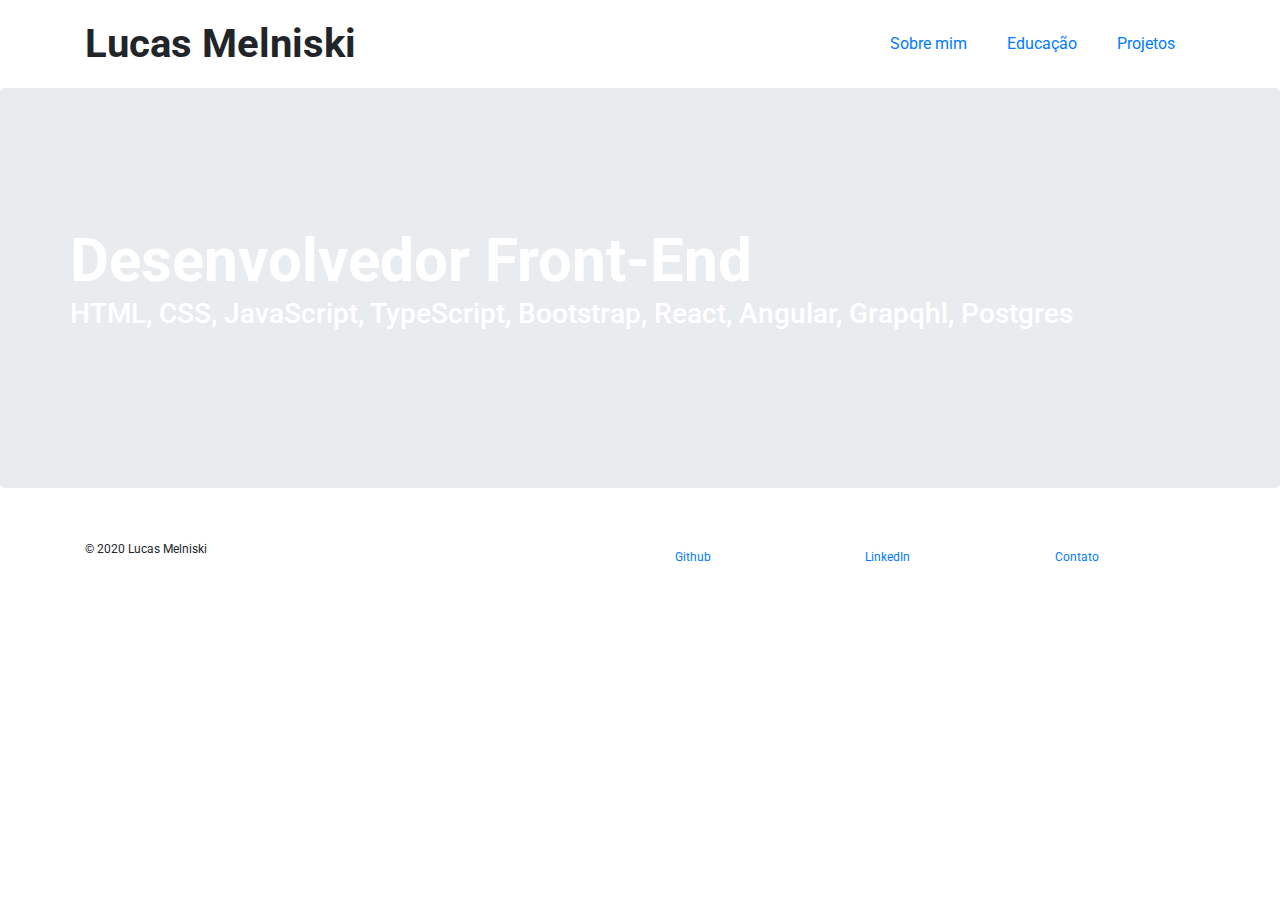
<file: index.html>
<!DOCTYPE html>
<html lang="en">
  <head>
    <title>Portfolio Lucas Melniski</title>
    <meta charset="utf-8" />
    <meta name="viewport" content="width=device-width, initial-scale=1.0">
    <link rel="stylesheet" href="https://stackpath.bootstrapcdn.com/bootstrap/4.3.1/css/bootstrap.min.css" integrity="sha384-ggOyR0iXCbMQv3Xipma34MD+dH/1fQ784/j6cY/iJTQUOhcWr7x9JvoRxT2MZw1T" crossorigin="anonymous">
    <link href='https://fonts.googleapis.com/css?family=Roboto:300,400,700' rel='stylesheet' type='text/css'>
    <link href="style.css" type="text/css" rel="stylesheet">
  </head>
  <body>
    <header class="container">
      <div class="row">
        <h1 class="col-sm-6">Lucas Melniski</h1>
        <nav class="col-sm-6 text-right">
          <a href="about.html">Sobre mim</a>
          <a href="education.html">Educação</a>
          <a href="experience.html">Projetos</a>
        </nav>
      </div>
    </header>
    <section class="jumbotron">
      <div class="container">
        <div class="row">
          <h2>Desenvolvedor Front-End</h2>
          <h3>HTML, CSS, JavaScript, TypeScript, Bootstrap, React, Angular, Grapqhl, Postgres</h3>
        </div>
      </div>
    </section>
    <footer class="container">
      <div class="row">
        <p class="col-sm-6">&copy; 2020 Lucas Melniski</p>

        <div class="col-sm-2"><a href="https://github.com/lucasmelniski/" target="_blank">Github</a></div>
        <div class="col-sm-2"><a href="https://www.linkedin.com/in/lucas-melniski-930629152/" target="_blank">LinkedIn</a></div>
                <div class="col-sm-2"><a href="contact.html" >Contato</a></div>


      </div>
    </footer>
  </body>
</html>
</file>
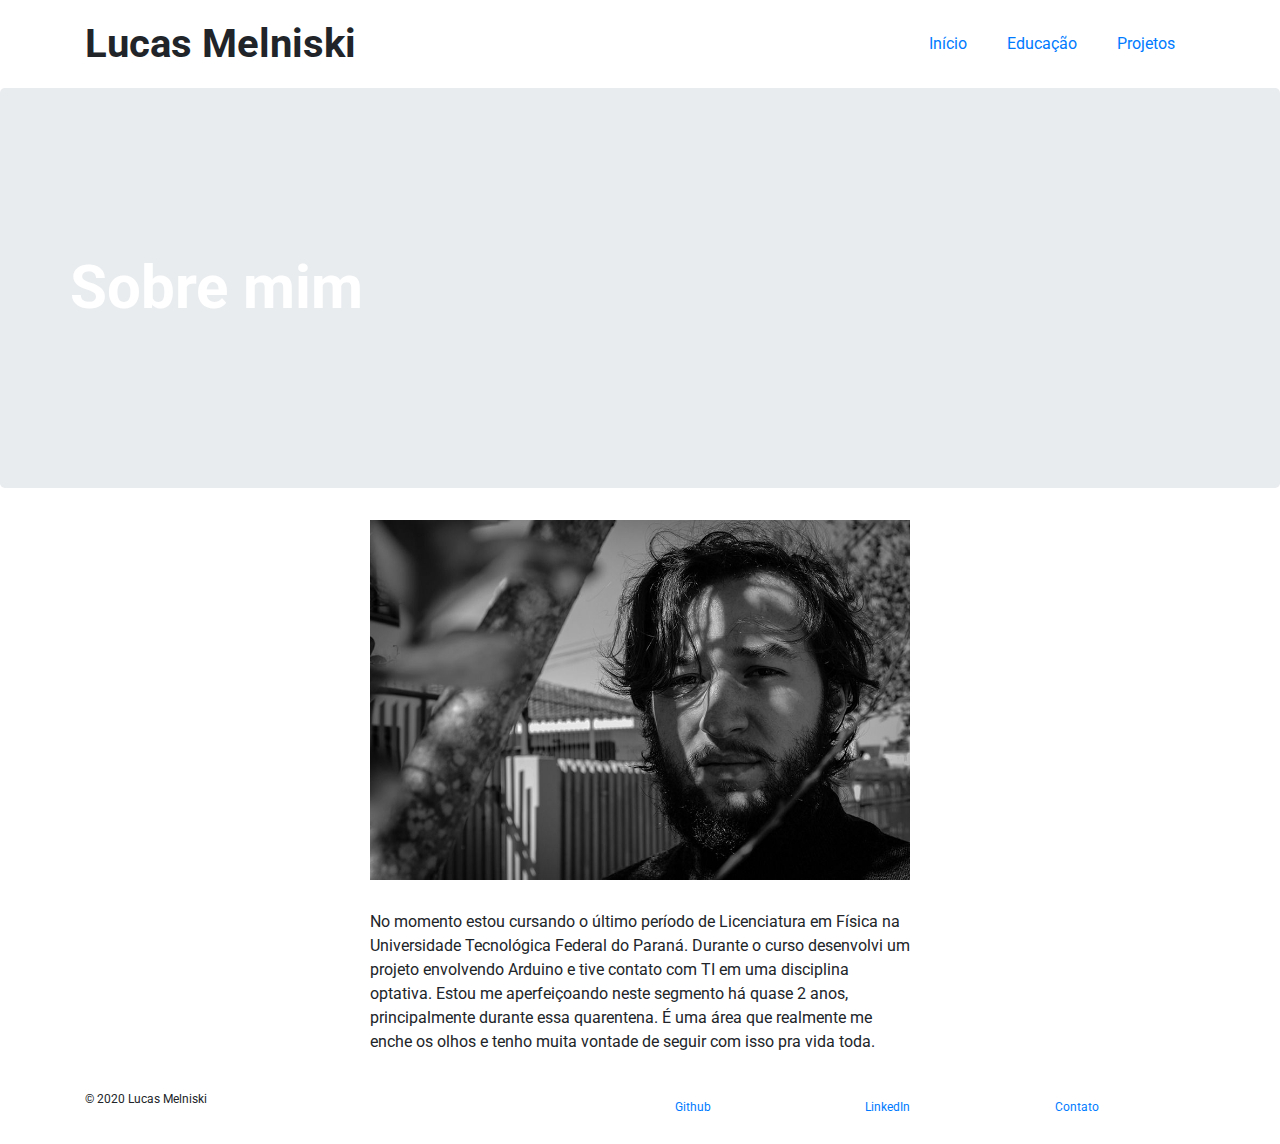
<file: about.html>
<html lang="en">
  <head>
    <title>Portfolio Lucas Melniski</title>
    <meta charset="utf-8" />
    <link rel="stylesheet" href="https://stackpath.bootstrapcdn.com/bootstrap/4.3.1/css/bootstrap.min.css" integrity="sha384-ggOyR0iXCbMQv3Xipma34MD+dH/1fQ784/j6cY/iJTQUOhcWr7x9JvoRxT2MZw1T" crossorigin="anonymous">
    <link href='https://fonts.googleapis.com/css?family=Roboto:300,400,700' rel='stylesheet' type='text/css'>
    <link href="style.css" type="text/css" rel="stylesheet">
  </head>
  <body>
    <header class="container">
      <div class="row">
        <h1 class="col-sm-6">Lucas Melniski</h1>
        <nav class="col-sm-6 text-right">
          <a href="index.html">Início</a>
          <a href="education.html">Educação</a>
          <a href="experience.html">Projetos</a>
        </nav>
      </div>
    </header>

    <section class="jumbotron">
      <div class="container">
        <div class="row">
          <h2>Sobre mim</h2>
        </div>
      </div>
    </section>
    <section class="container">
      <div class="row justify-content-center">
        <div class="col-sm-6">
          <img src="FotoPerfil.jpg">
          <p>No momento estou cursando o último período de Licenciatura em Física na Universidade Tecnológica Federal do Paraná. Durante o curso desenvolvi um projeto envolvendo Arduino e tive contato com TI em uma disciplina optativa. Estou me aperfeiçoando neste segmento há quase 2 anos, principalmente durante essa quarentena. É uma área que realmente me enche os olhos e tenho muita vontade de seguir com isso pra vida toda.</p>
        </div>

      </div>
    </section>
    <footer class="container">
      <div class="row">
        <p class="col-sm-6">&copy; 2020 Lucas Melniski</p>

        <div class="col-sm-2"><a href="https://github.com/lucasmelniski/" target="_blank">Github</a></div>
        <div class="col-sm-2"><a href="https://www.linkedin.com/in/lucas-melniski-930629152/" target="_blank">LinkedIn</a></div>
                <div class="col-sm-2"><a href="contact.html" >Contato</a></div>


      </div>
    </footer>
  </body>
</html>
</file>
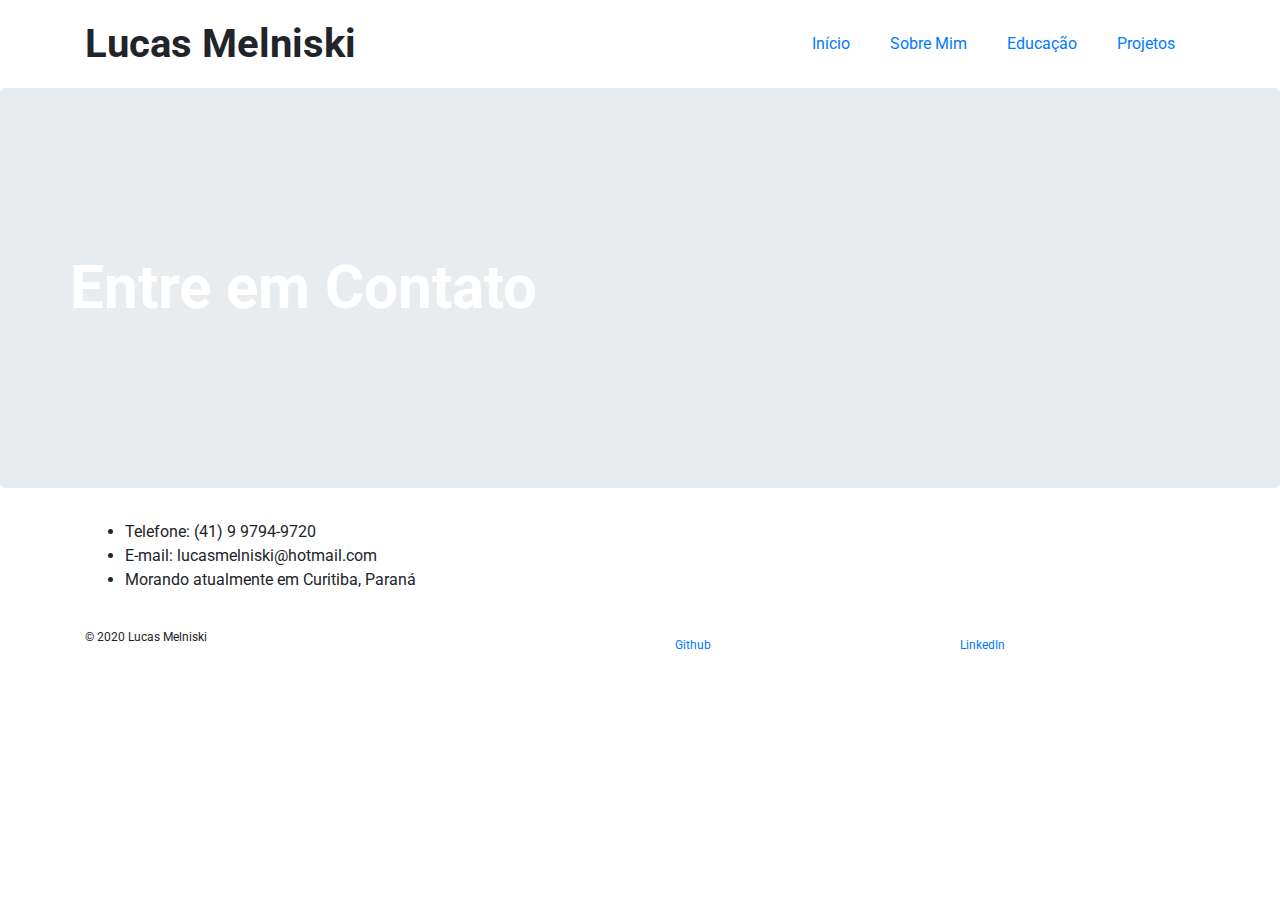
<file: contact.html>
<html lang="en">
  <head>
    <title>Portfolio Lucas Melniski</title>
    <meta charset="utf-8" />
    <link rel="stylesheet" href="https://stackpath.bootstrapcdn.com/bootstrap/4.3.1/css/bootstrap.min.css" integrity="sha384-ggOyR0iXCbMQv3Xipma34MD+dH/1fQ784/j6cY/iJTQUOhcWr7x9JvoRxT2MZw1T" crossorigin="anonymous">
    <link href='https://fonts.googleapis.com/css?family=Roboto:300,400,700' rel='stylesheet' type='text/css'>
    <link href="style.css" type="text/css" rel="stylesheet">
  </head>
  <body>
<header class="container">
      <div class="row">
        <h1 class="col-sm-6">Lucas Melniski</h1>
        <nav class="col-sm-6 text-right">
          <a href="index.html">Início</a>
          <a href="education.html">Sobre Mim</a>
          <a href="education.html">Educação</a>
                    <a href="experience.html">Projetos</a>
        </nav>
      </div>
    </header>

    <section class="jumbotron">
      <div class="container">
        <div class="row">
          <h2>Entre em Contato</h2>
        </div>
      </div>
    </section>
    <section class="container">
      <div class="row justify-content-left">
        <div class="col-sm-6">
          
<ul>
  <li>Telefone: (41) 9 9794-9720</li>
  <li>E-mail: lucasmelniski@hotmail.com</li>
  <li>Morando atualmente em Curitiba, Paraná</li>
</ul>
        </div>

      </div>
    </section>
    <footer class="container">
      <div class="row">
        <p class="col-sm-6">&copy; 2020 Lucas Melniski</p>

        <div class="col-sm-3"><a href="https://github.com/lucasmelniski/" target="_blank">Github</a></div>
        <div class="col-sm-3"><a href="https://www.linkedin.com/in/lucas-melniski-930629152/" target="_blank">LinkedIn</a></div>


      </div>
    </footer>

  </body>
</html>
</file>
<file: style.css>
body {
    font-family: Roboto, sans-serif;
    background-image: url('https://s3.amazonaws.com/codecademy-content/courses/learn-css-selectors-visual-rules/hypnotize_bg.png');
  }
  
  header {
    padding: 20px 0;
  }
  
  header .row,
  footer .row {
    display: flex;
    align-items: center;
  }
  
  h1 {
    font-weight: 700;
    margin: 0;
  }
  
  nav {
    display: flex;
    justify-content: flex-end;
  }
  
  a {
    padding: 0 20px;
    margin: 0;
  }
  
  .jumbotron {
    display: flex;
    align-items: center;
    background-image: url('https://images.unsplash.com/photo-1589041127168-9b1915731dc3?ixlib=rb-1.2.1&ixid=eyJhcHBfaWQiOjEyMDd9&auto=format&fit=crop&w=750&q=80');
    background-size: 100vw 100vh;
    background-repeat: no-repeat;
    color: #ffffff;
    height: 400px;
  }
  
  .jumbotron h2 {
    font-size: 60px;
    font-weight: 700;
    margin: 0;
    color: #fff;
  }
  
  .jumbotron h3 {
    margin: 0 0 20px;
    color: #fff;
  }
  
  section .row img {
    margin: 0 0 30px;
    width: 100%;
  }
  
  .col-md-6 {
    margin: 0 0 30px;
  }
  
  .btn.btn-primary {
    border-radius: 2px;
    border: 0px;
    color: #fbd1d5;
    background-color: #ffffff;
  }
  
  .btn.btn-primary:hover {
    color: #ffffff;
    background-color: #fbd1d5;
  }
  
  .btn-secondary {
    background-color: #2a70e0;
    color: #ffffff;
    margin: 0 0 30px;
  }
  
  .portrait {
    width:  350px;
    height: 300px;
  }
  
  figure img {
    width: 100%;
    height: auto;
  }
  
  figure {
    margin-bottom: 30px;
  }
  
  footer {
    font-size: 12px;
    padding: 20px 0;
  }
  
  footer .col-sm-8 {
    display: flex;
    justify-content: flex-end;
  }
  
  footer ul {
    list-style: none;
  }
</file>
